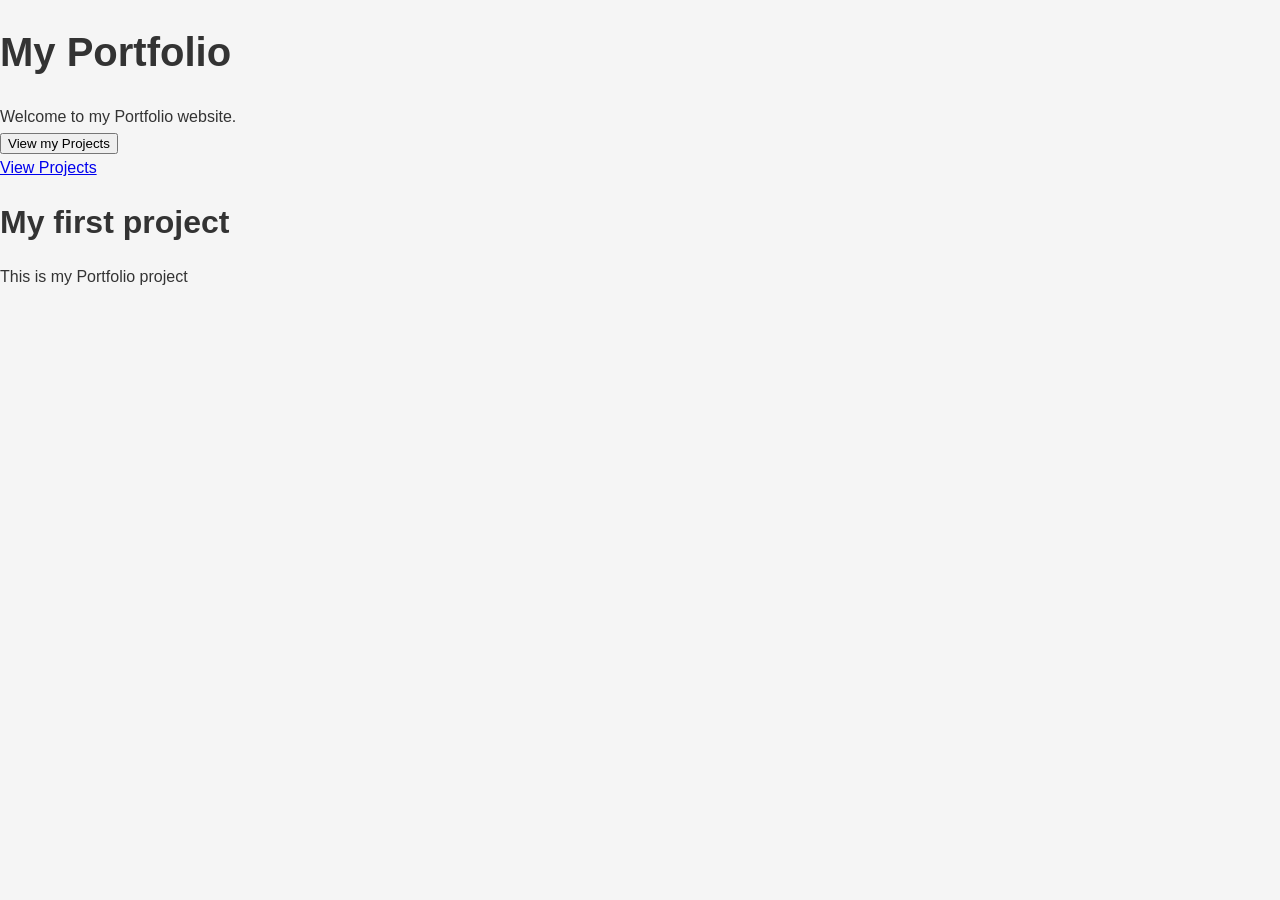
<file: index.html>
<!DOCTYPE html>
<html lang="en">
<head>
    <meta charset="UTF-8">
    <meta name="viewport" content="width=device-width, initial-scale=1.0">
    <title>My Portfolio</title>
    <link rel="stylesheet"
     href="style.css">
</head>
<body>
    <h1>My Portfolio</h1>
    <p>Welcome to my Portfolio website.</p>
    
    <button>View my Projects</button>

    <p>
        <a href="#projects">View Projects</a>
    </p>

    <div class="card">
        <h2>My first project</h2>
        <p>This is my Portfolio project</p>
    </div>
</body>
</html>
</file>
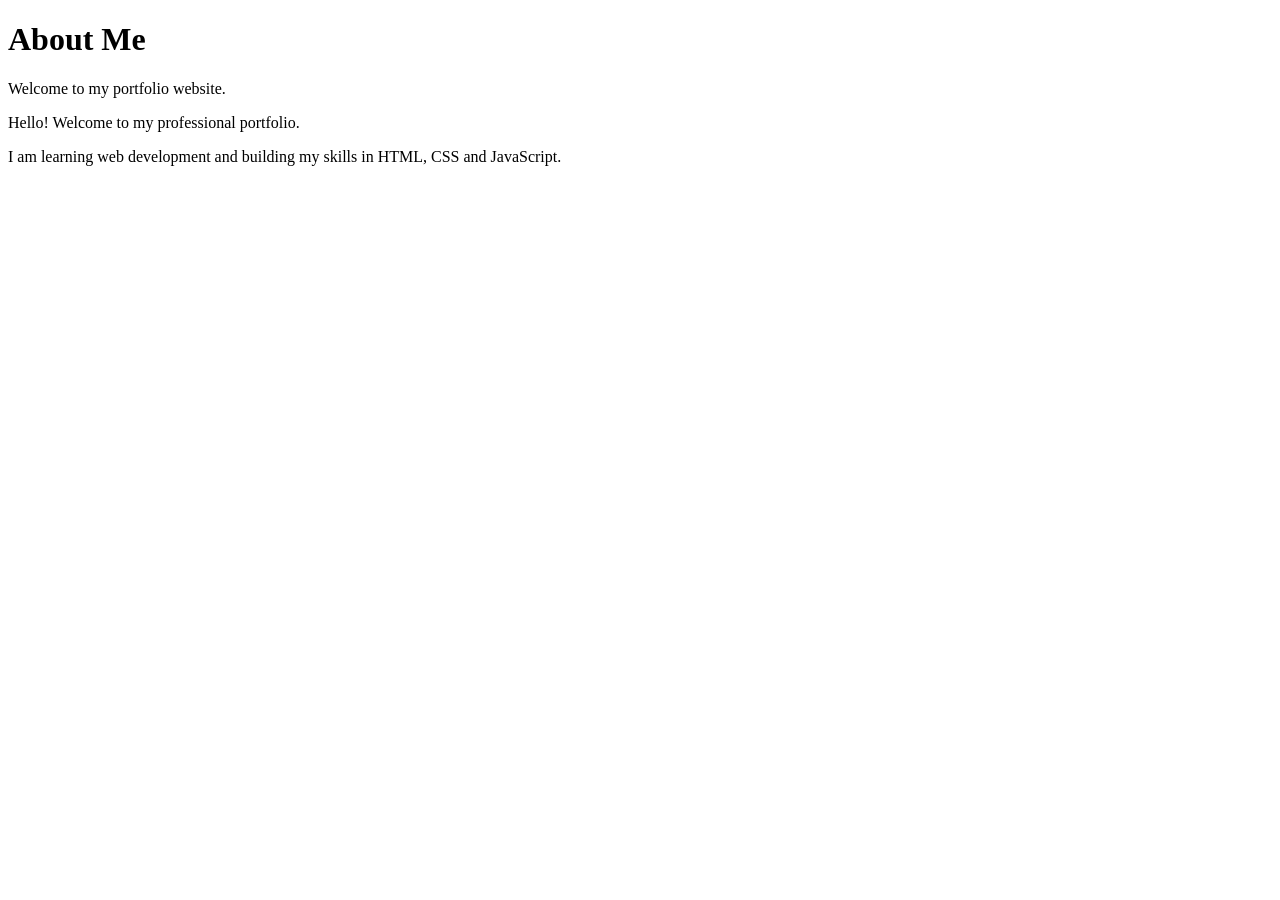
<file: about.html>
<!DOCTYPE html>
<html lang="en">
<head>
    <meta charset="UTF-8">
    <meta name="viewport" content="width=device-width, initial-scale=1.0">
    <title>About Me</title>
</head>
<body>
    <h1>About Me</h1>

    <p>Welcome to my portfolio
        website.</p>

    <p>Hello! Welcome to my professional 
        portfolio.</p>

    <p>I am learning web development and building my skills in HTML, CSS and JavaScript.</p>
</body>
</html>
</file>
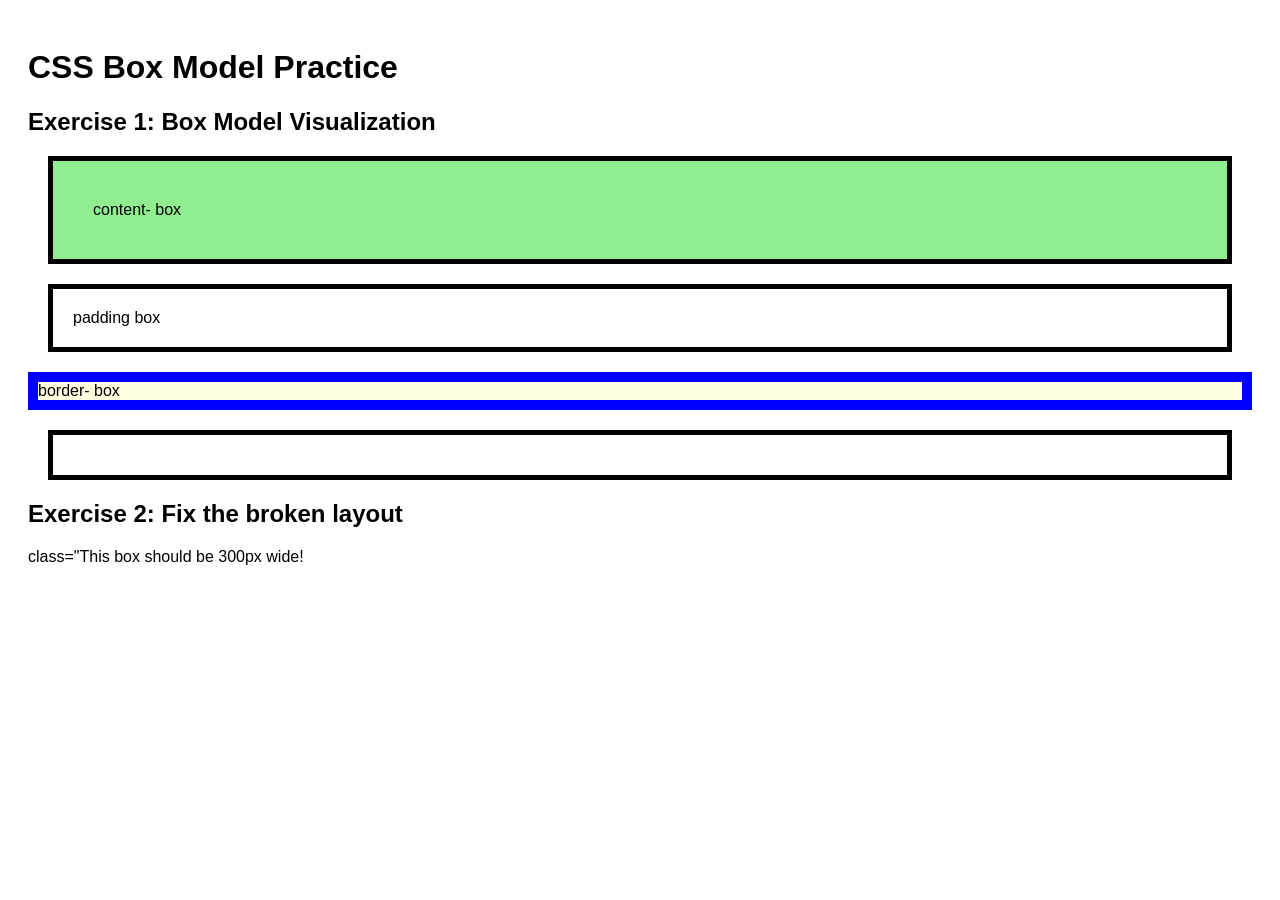
<file: box-model-practice.html>
<!DOCTYPE html>
<html lang="en">
<head>
    <meta charset="UTF-8">
    <meta name="viewport" content="width=device-width, initial-scale=1.0">
    <title>Box Model Practice</title>
    <style>
        body{
            font-family: Arial, Helvetica,
             sans-serif;
             padding: 20px;
        }
        .box {
            margin: 20px;
            padding: 20px;
            border: 5px solid black;
        }

        .content-box {
            background-color:
             lightgreen;
             padding: 40px;
        }

        .border-box {
            background-color:
             lightyellow;
             border: 10px solid blue;
        }

        .margin-box {
            background-color: lightpink;
            margin: 40px;
        }
        .broken-box {
    width: 300px;
    padding: 20px;
    border: none;
    box-sizing: border-box;
    background-color: orange;
}
    </style>
</head>
<body>
    <h1>CSS Box Model Practice</h1>

    <h2>Exercise 1: Box Model
        Visualization </h2>
        <div class="box content-box">content-
            box</div>
            <div class="box padding">padding 
                box</div>
                <div class="border-box">border-
                    box</div>
                    <div class="box margin-
                    box"></div>
     <h2>Exercise 2: Fix the broken 
        layout</h2>               
        <div>class="<broken-box>This box should be 300px wide!
        </div>
                    
</body>
</html>
</file>
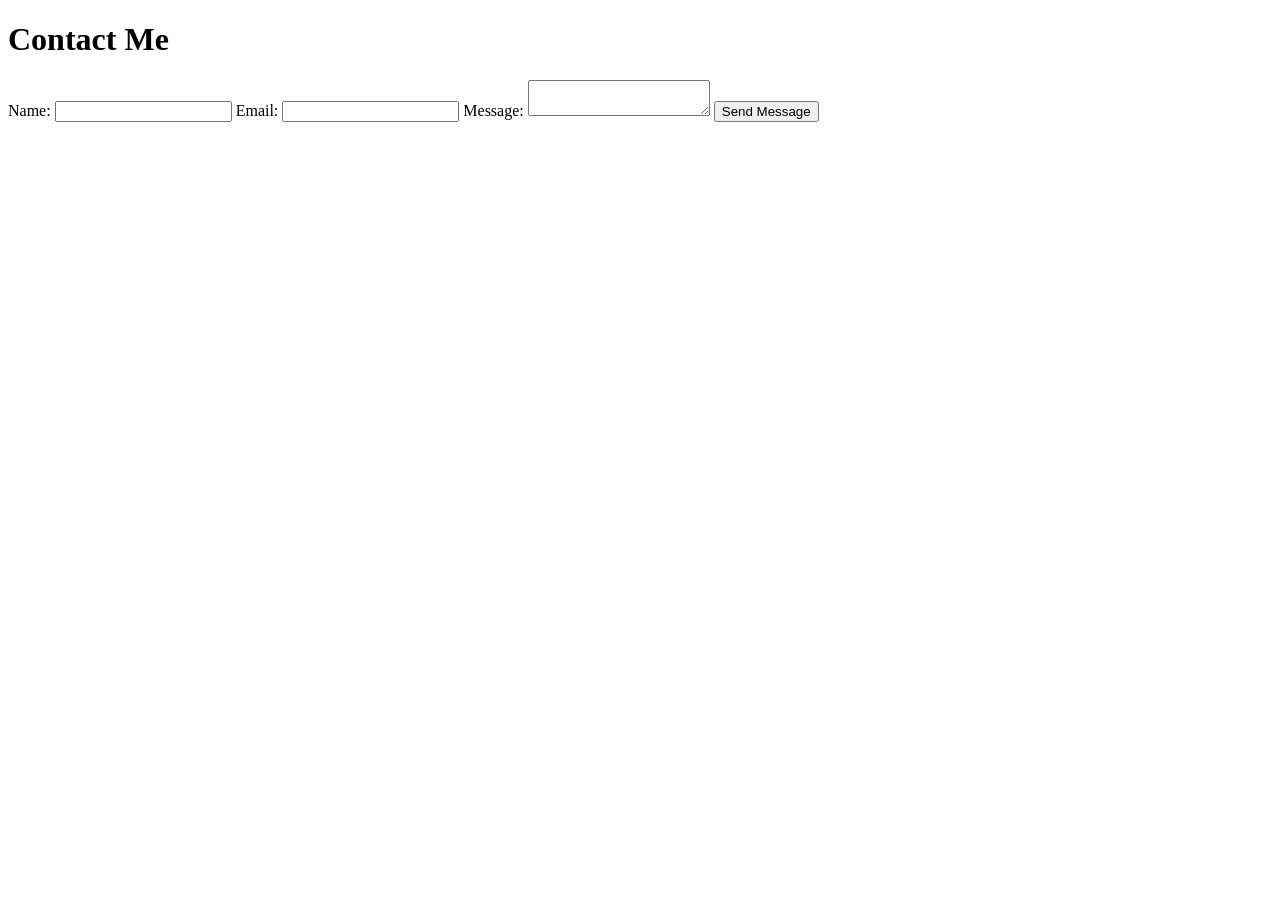
<file: contact.html>
<!DOCTYPE html>
<html lang="en">
<head>
    <meta charset="UTF-8">
    <meta name="viewport" content="width=device-width, initial-scale=1.0">
    <title>Contact Form</title>
</head>
<body>
    <h1>Contact Me</h1>

    <form>
        <label for="name">Name:</label>
        <input type="text" id="name" name="name" required>

        <label for="email">Email:</label>
        <input type="email" id="email" name="email" required>

        <label for="message">Message:</label>
        <textarea id="message" name="message" required></textarea>

        <button type="submit">Send Message</button>
    </form>
</body>
</html>
</file>
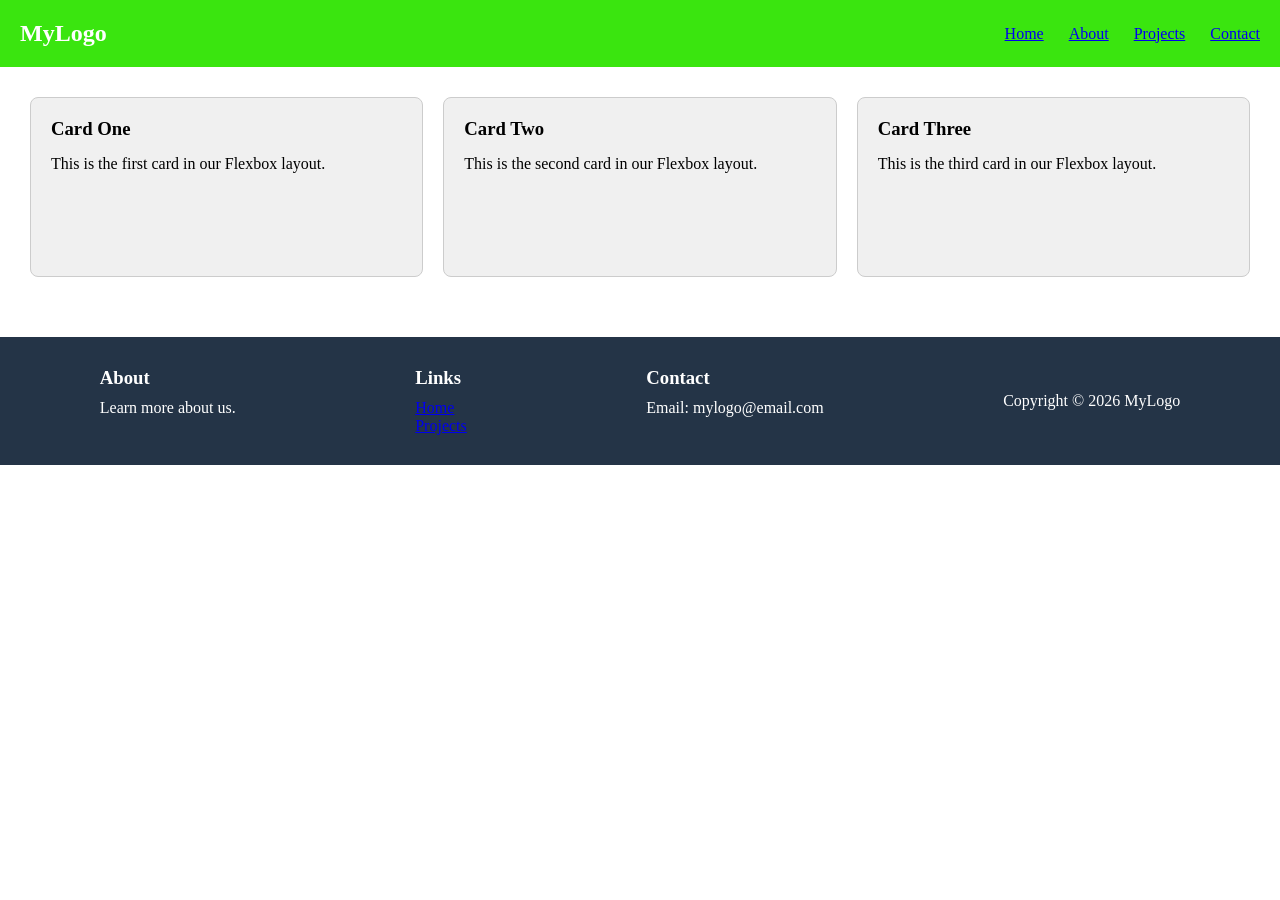
<file: flexbox.html>
<!DOCTYPE html>
<html lang="en">
<head>
    <meta charset="UTF-8">
    <meta name="viewport" content="width=device-width, initial-scale=1.0">
    <title>Flexbox Practice</title> 
    <link rel="stylesheet"
    href="flexbox.css">
</head>
<body>
    <nav class="navbar">
        <h2 class="logo">MyLogo</h2>

        <ul class="nav-links">
            <li><a href="#">Home</a></li>
            <li><a href="#">About</a></li>
            <li><a href="#">Projects</a></li>
            <li><a href="#">Contact</a></li>

        </ul>
    </nav>
    
    <section class="card-container">
        <div class="card">
            <h3>Card One</h3>
            <p>This is the first card in our
                Flexbox layout.</p>
        </div>

        <div class="card">
            <h3>Card Two</h3>
            <p>This is the second card in
                 our Flexbox layout.</p>
        </div>

        <div class="card">
            <h3>Card Three</h3>
            <p>This is the third card in
                our Flexbox layout. </p>
        </div>
    </section>
    <footer class="footer">
    <div class="footer-container">
        <div>
            <h3>About</h3>
            <p>Learn more about us.</p>
        </div>

        <div>
            <h3>Links</h3>
            <p><a href="#">Home</a></p>
            <p><a href="#">Projects</a></p>
        </div>

       <div>
    <h3>Contact</h3>
    <p>Email: mylogo@email.com</p>
</div>
    

    <p class="copyright">
        Copyright &copy; 2026 MyLogo
    </p>
</footer>
</body>
</html>
</file>
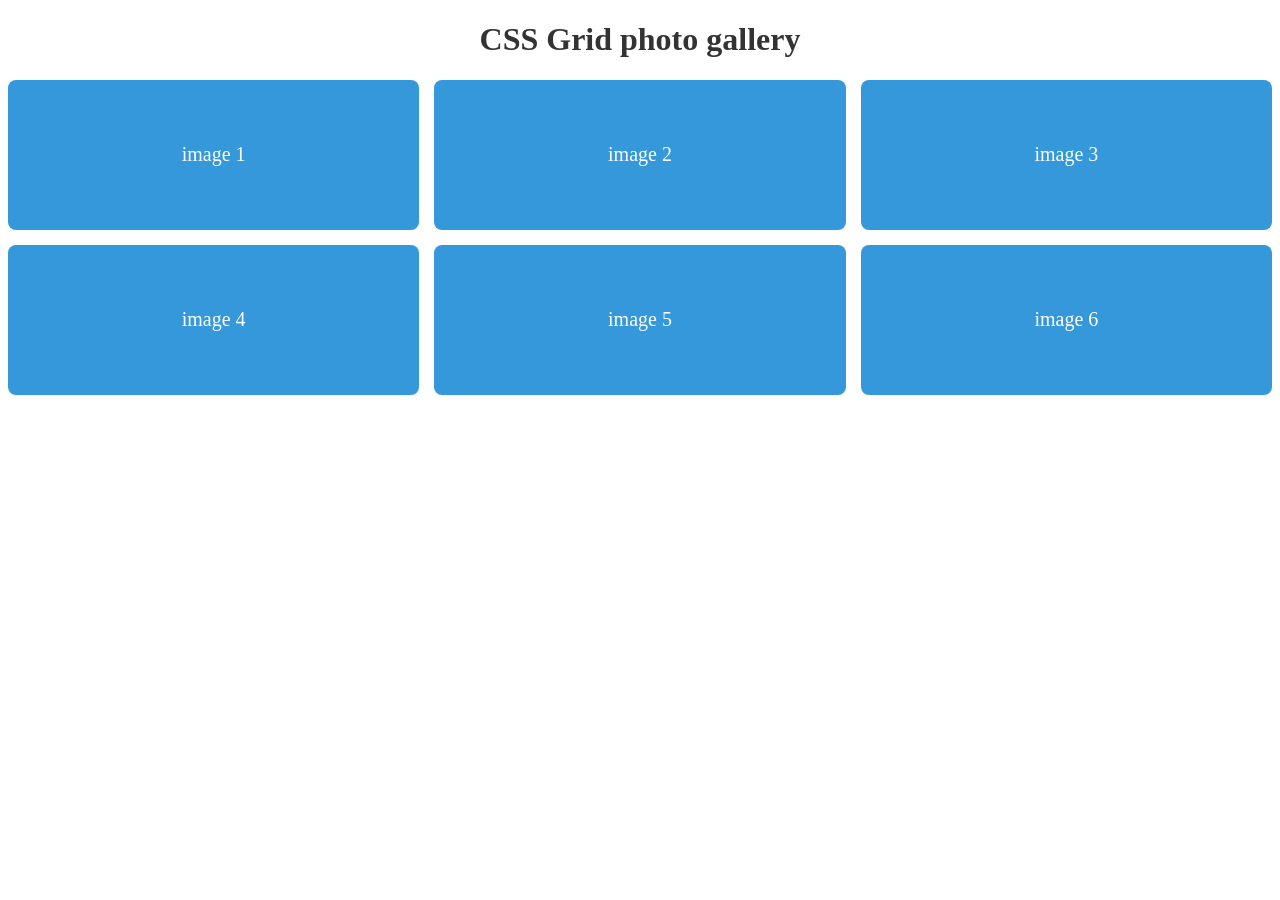
<file: grid-layout.html>
<!DOCTYPE html>
<html lang="en">
<head>
    <meta charset="UTF-8">
    <meta name="viewport" content="width=device-width, initial-scale=1.0">
    <title>CSS Grid Layout</title>
    <link rel="stylesheet"
    href="grid-layout.css">
</head>
<body>
    <h1>CSS Grid photo gallery</h1>

    <div class="photo-gallery">
         <div class="photo">image 1</div>
         <div class="photo">image 2</div>
         <div class="photo">image 3</div>
         <div class="photo">image 4</div>
         <div class="photo">image 5</div>
         <div class="photo">image 6</div>
    </div>

</body>
</html>
</file>
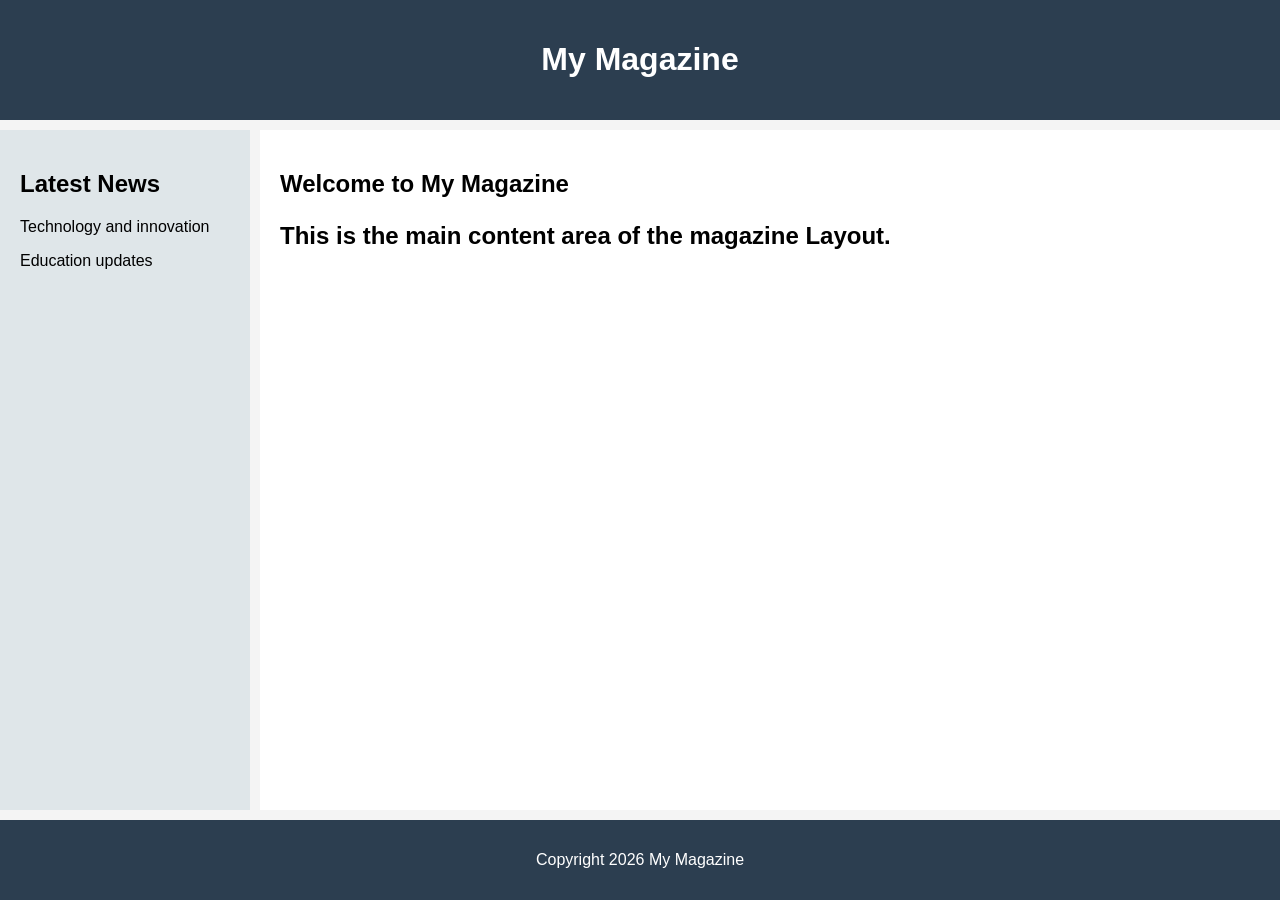
<file: magazine-layout.html>
<!DOCTYPE html>
<html lang="en">
<head>
    <meta charset="UTF-8">
    <meta name="viewport" content="width=device-width, initial-scale=1.0">
    <title>Magazine Layout</title>
    <link rel="stylesheet"
    href="magazine-layout.css">
</head>
<body>
    <header>
        <h1>My Magazine</h1>
    </header>

    <aside>
        <h2>Latest News</h2>
        <p>Technology and innovation</p>
        <p>Education updates</p>
    </aside>

    <main>
        <article>
            <h2>Welcome to My Magazine</
                h2>
                <p>This is the main content
                    area of the magazine Layout.</p>
        </article>
    </main>
    <footer>
        <p>Copyright 2026 My Magazine</
            p>
    </footer>
    
</body>
</html>
</file>
<file: style.css>
*{
    margin: 0;
    padding: 
    box-sizing:border-box;

}
 
body{
    font-family: Arial, Helvetica, sans-serif;
    font-size: 16px;
    line-height: 1.6;
    color: #333333;
    background-color: #f5f5f5;
}

h1{
    font-size: 2.5rem;
    margin: 20px 0;
    font-weight: 600;
}

h2{
    font-size: 2rem;
    margin: 16px 0;
    font-weight: 600;
}

h3{
    font-size: 1.5rem;
    margin: 16px 0;
    font-weight: 600;
}

h4{
    font-size: 1.25rem;
    margin: 14px 0;
    font-weight: 500;
}

h5{
    font-size: 1.1rem;
    margin: 12px 0;
    font-weight: 500;
}

h6{
    font-size: 1rem;
    margin: 10px 0;
    font-weight: 500;
}

@import
url('https://fonts.googleapis.com/css2
?family=Montserrat:wght@400;500;600;700&
family=Open+Sans:wght@400;500;600;700&
display=swap');

:root{
    --font-xs: 0.75rem;
    --font-sm: 0.875rem;
    --font-base: 1rem;
    --font-lg: 1.125rem;
    --font-xl: 1.25rem;
    --font-2xl :1.5rem;
    --font-3xl: 1.875rem;
    --font-4x: 2.25rem;
}

body{
    font-family: 'open Sans',
    sans-serif;
    font-size: var(--font-base);
    line-height: 1.6;
}

h1,h2,h3,h4,h5,h6 {
    font-family: 'Montserrat',
    sans-serif;
}

h1 {
    font-size: var(--font-4xl);
}

h2 {
    font-size: var(--font-3xl);
}

h3 {
    font-size: var(--font-2xl);
}

small {
    font-size: var(--font-sm);
}

:root {
    --color-primary: #02d902;
    --color-secondary: #f59e0b;
    --color-background: #f0f9ff;
    --color-text: #1e293b;
    --color-muted: #64748b;
}

body {
    font-family: 'Open Sans', sans-serif;
    font-size: 16px;
    line-height: 1.6;
    color: var(--color-text);
    background-color: var(--color-background);
}

h1 {
    color: var(--color-primary);
    font-size: 2.25rem;
}

p {
    color: var(--color-muted);
}

body{
    background-color: yellow !important;
}

* {
    box-sizing: border-box;
}

img {
    max-width: 100%;
    height: auto;
}

body {
    margin: 0;
    padding: 0;
}

@media (min-width: 768px) 

 @media (min-width: 1024px)

 @media (min-width:1280px)

 
    .navbar {
    display: flex;
    flex-direction: column;
    align-items: flex-start;
    padding: 15px;
}

.nav-links {
    display: flex;
    flex-direction: column;
    gap: 15px;
    list-style: none;
    padding: 0;
    margin: 15px 0 0;
}

.nav-links a {
    text-decoration: none;
    color: inherit;
}

@media (min-width: 768px) {
    .navbar {
        flex-direction: row;
        justify-content: space-between;
        align-items: center;
    }

    .nav-links {
        flex-direction: row;
        gap: 25px;
        margin: 0;
    }
}

.hero {
    display: flex;
    flex-direction: column;
    gap: 20px;
    padding: 20px;
    align-items: center;
}

.hero img {
    width: 100%;
    height: auto;
    object-fit: cover;
}

@media (min-width: 1024px) {
    .hero {
        flex-direction: row;
        justify-content: space-between;
        padding: 60px;
    }

    .hero > * {
        flex: 1;
    }

    .hero img {
        max-width: 50%;
    }
}

.projects-grid {
    display: grid;
    grid-template-columns: 1fr;
    gap: 20px;
    padding: 20px;
}

.project-card {
    padding: 20px;
    background-color: #f4f4f4;
    border-radius: 8px;
}

@media (min-width: 768px) {
    .projects-grid {
        grid-template-columns: repeat(2, 1fr);
    }
}

@media (min-width: 1024px) {
    .projects-grid {
        grid-template-columns: repeat(3, 1fr);
    }
}


 .contact-container {
    display: grid;
    grid-template-columns: 1fr;
    gap: 25px;
    padding: 20px;
}

.contact-form {
    display: flex;
    flex-direction: column;
    gap: 15px;
}

.contact-form input,
.contact-form textarea,
.contact-form button {
    width: 100%;
    padding: 12px;
    font: inherit;
}

.contact-form textarea {
    min-height: 150px;
}

@media (min-width: 1024px) {
    .contact-container {
        grid-template-columns: 2fr 1fr;
        gap: 40px;
    }
}


    .container {
    width: 100%;
    margin: 0 auto;
    padding: 15px;
}

@media (min-width: 768px) {
    .container {
        max-width: 720px;
    }
}

@media (min-width: 1024px) {
    .container {
        max-width: 960px;
    }
}

@media (min-width: 1280px) {
    .container {
        max-width: 1200px;
    }
}
 
button {
    transition: all 0.3s ease;
}

button:hover {
    transform: translateY(-2px);
    box-shadow: 0 4px 6px rgba(0, 0, 0, 0.1);
}

a {
    transition: color 0.3s ease;
}
a :hover {
    color: var(--color-primary);
}

.card {
    transition: all 0.3s ease;
}

.card:hover {
    box-shadow: 0 10px 20px rgba(0, 0, 0, 0.1);
}

a : :focus,
button : :focus {
    outline: 2px solid
var(--color-primary);
outline-offset: 2px ;
}


button {
    background-color: var(--color-primary);
    color: rgb(23, 211, 48);
    padding: 10px 20px;
    border: none;
    border-radius: 6px;
    cursor: pointer;
    transition: all 0.3s ease;
}

button:hover {
    transform: translateY(-2px);
    box-shadow: 0 4px 6px rgba(0, 0, 0, 0.1);
}

a:hover {
    color: var(--color-primary);
}

.card {
    background-color: white;
    padding: 20px;
    margin-top: 20px;
    border-radius: 10px;
    box-shadow: 0 4px 10px rgba(0, 0, 0, 0.1);
    transition: all 0.3s ease;
}

.card:hover {
    box-shadow: 0 10px 20px rgba(0, 0, 0, 0.1);
}

body { background: red !important;
}
</file>
<file: flexbox.css>
* {
    margin: 0;
    padding: 0;
    box-sizing: border-box;
}

.navbar  {
    display: flex;
    justify-content: space-between;
    align-items: center;
    padding: 20px;
    background-color: #3ae50f;
    color: white;
}

.nav-links {
    display: flex;
    gap: 25px;
    list-style: none;
}

,.nav-links a {
    color: rgb(6, 83, 238);
    text-decoration: none;
}

.card-container {
    display: flex;
    justify-content: space-evenly;
    align-items: stretch;
    flex-wrap: wrap;
    gap: 20px;
    padding: 30px;
}

.card {
    flex: 1 1 250px;
    min-height: 180px;
    padding: 20px;
    background-color: #f0f0f0;
    border: 1px solid #ccc;
    border-radius: 8px;
}

.card h3 {
    margin-bottom: 15px;
}

.footer {
    background-color: #243447;
    color: white;
    padding: 30px 20px;
    margin-top: 30px;
}

.footer-container {
    display: flex;
    justify-content: space-around;
    gap: 20px;
    flex-wrap: wrap;
}

.footer h3 {
    margin-bottom: 10px;
}

.copyright {
    text-align: center;
    margin-top: 25px;
}
</file>
<file: grid-layout.css>
* [
    box-sizing: border-box;
]

body {
    font-family: Arial, Helvetica, sans-serif;
    margin: 0;
    padding: 20px;
    background-color: #f4f4f4;
}

h1 {
    text-align: center;
    color: #333;
}

.photo-gallery {
    display: grid;
    grid-template-columns: repeat(3,1fr);
    gap: 15px;
}

.photo {
    background-color: #3498db;
    color: white;
    min-height: 150px;
    display: flex;
    justify-content: center;
    align-items: center;
    font-size: 20px;
    border-radius: 8px;
}
</file>
<file: magazine-layout.css>
* {
    box-sizing: border-box;
}

body {
    margin: 0;
    font-family: Arial, sans-serif;
    display: grid;
    grid-template-columns: 250px 1fr;
    grid-template-rows: auto 1fr auto;
    grid-template-areas:
        "header header"
        "sidebar main"
        "footer footer";
    min-height: 100vh;
    gap: 10px;
    background-color: #f4f4f4;
}

header {
    grid-area: header;
    background-color: #2c3e50;
    color: white;
    padding: 20px;
    text-align: center;
}

aside {
    grid-area: sidebar;
    background-color: #dfe6e9;
    padding: 20px;
}

main {
    grid-area: main;
    background-color: white;
    padding: 20px;
}

footer {
    grid-area: footer;
    background-color: #2c3e50;
    color: white;
    text-align: center;
    padding: 15px;
}
</file>
